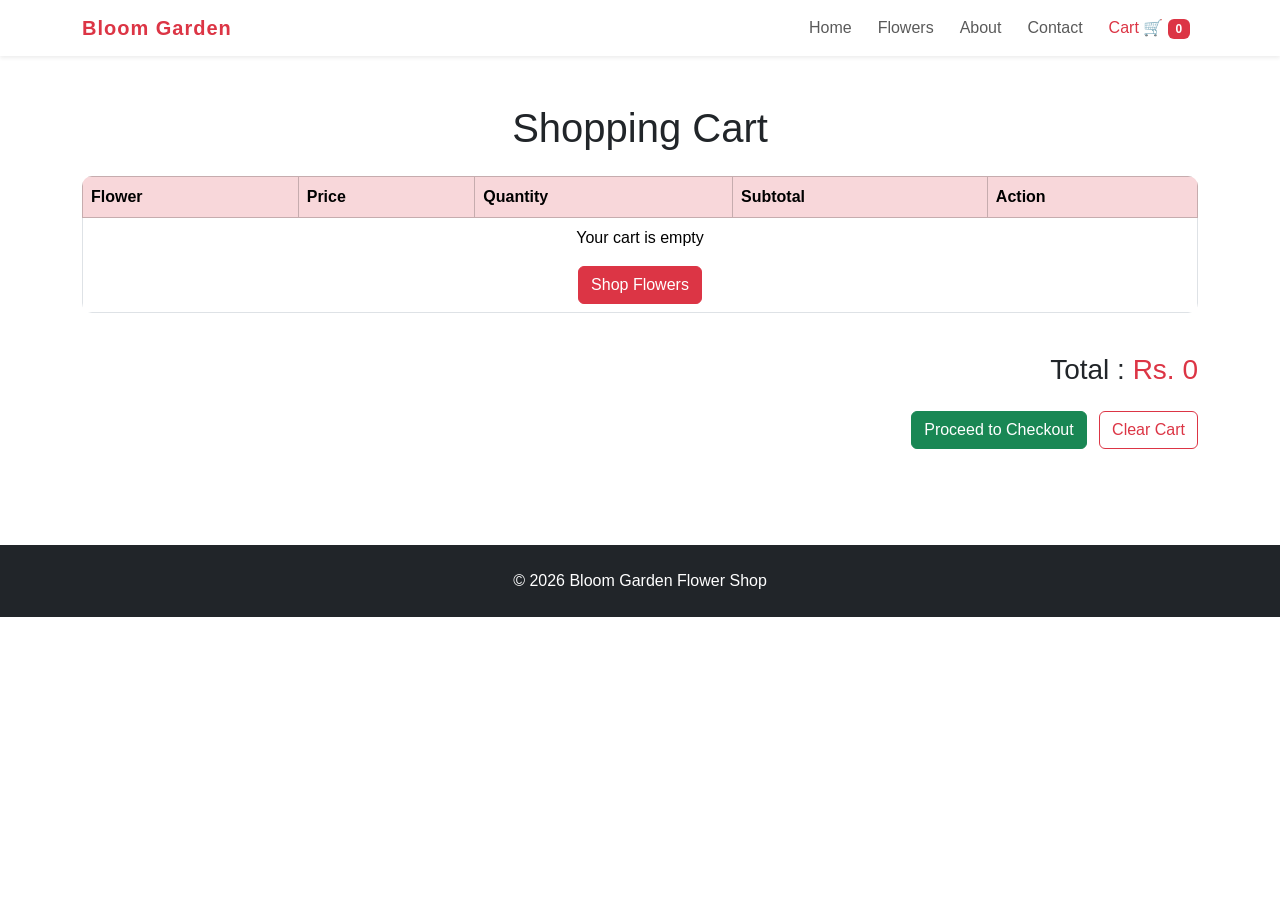
<file: cart.html>
<!DOCTYPE html>
<html lang="en">
<head>
    <meta charset="UTF-8">
    <meta name="viewport" content="width=device-width, initial-scale=1.0">
    <title>Shopping Cart | Bloom Garden</title>

    <link rel="stylesheet" href="css/style.css">

    <link href="https://cdn.jsdelivr.net/npm/bootstrap@5.3.7/dist/css/bootstrap.min.css" rel="stylesheet">
</head>

<body>

<!-- Navbar -->

<nav class="navbar navbar-expand-lg navbar-light bg-white shadow-sm">
    <div class="container">

        <a class="navbar-brand fw-bold text-danger" href="index.html">
            Bloom Garden
        </a>

        <button class="navbar-toggler"
                data-bs-toggle="collapse"
                data-bs-target="#menu">
            <span class="navbar-toggler-icon"></span>
        </button>

        <div class="collapse navbar-collapse" id="menu">

            <ul class="navbar-nav ms-auto">

                <li class="nav-item">
                    <a class="nav-link" href="index.html">Home</a>
                </li>

                <li class="nav-item">
                    <a class="nav-link" href="flowers.html">Flowers</a>
                </li>

                <li class="nav-item">
                    <a class="nav-link" href="about.html">About</a>
                </li>

                <li class="nav-item">
                    <a class="nav-link" href="contact.html">Contact</a>
                </li>

                <li class="nav-item">
                    <a class="nav-link active" href="cart.html">
                        Cart 🛒
                        <span id="cart-count" class="badge bg-danger">0</span>
                    </a>
                </li>

            </ul>

        </div>

    </div>
</nav>

<!-- Page Title -->

<section class="container py-5">

    <h1 class="text-center mb-4">
        Shopping Cart
    </h1>

    <div class="table-responsive">

        <table class="table table-bordered align-middle">

            <thead class="table-danger">

                <tr>
                    <th>Flower</th>
                    <th>Price</th>
                    <th>Quantity</th>
                    <th>Subtotal</th>
                    <th>Action</th>
                </tr>

            </thead>

            <tbody id="cart-items">

                <!-- JavaScript loads cart items here -->

            </tbody>

        </table>

    </div>

    <div class="text-end mt-4">

        <h3>
            Total :
            <span class="text-danger">
                Rs.
                <span id="cart-total">0</span>
            </span>
        </h3>

        <button class="btn btn-success mt-3"
                onclick="checkout()">
            Proceed to Checkout
        </button>

        <button class="btn btn-outline-danger mt-3 ms-2"
                onclick="clearCart()">
            Clear Cart
        </button>

    </div>

</section>

<footer class="bg-dark text-white text-center p-4 mt-5">

    <p>
        © 2026 Bloom Garden Flower Shop
    </p>

</footer>

<script src="js/script.js"></script>

<script>
displayCart();
updateCartCount();
</script>

<script src="https://cdn.jsdelivr.net/npm/bootstrap@5.3.7/dist/js/bootstrap.bundle.min.js"></script>

</body>
</html>
</file>
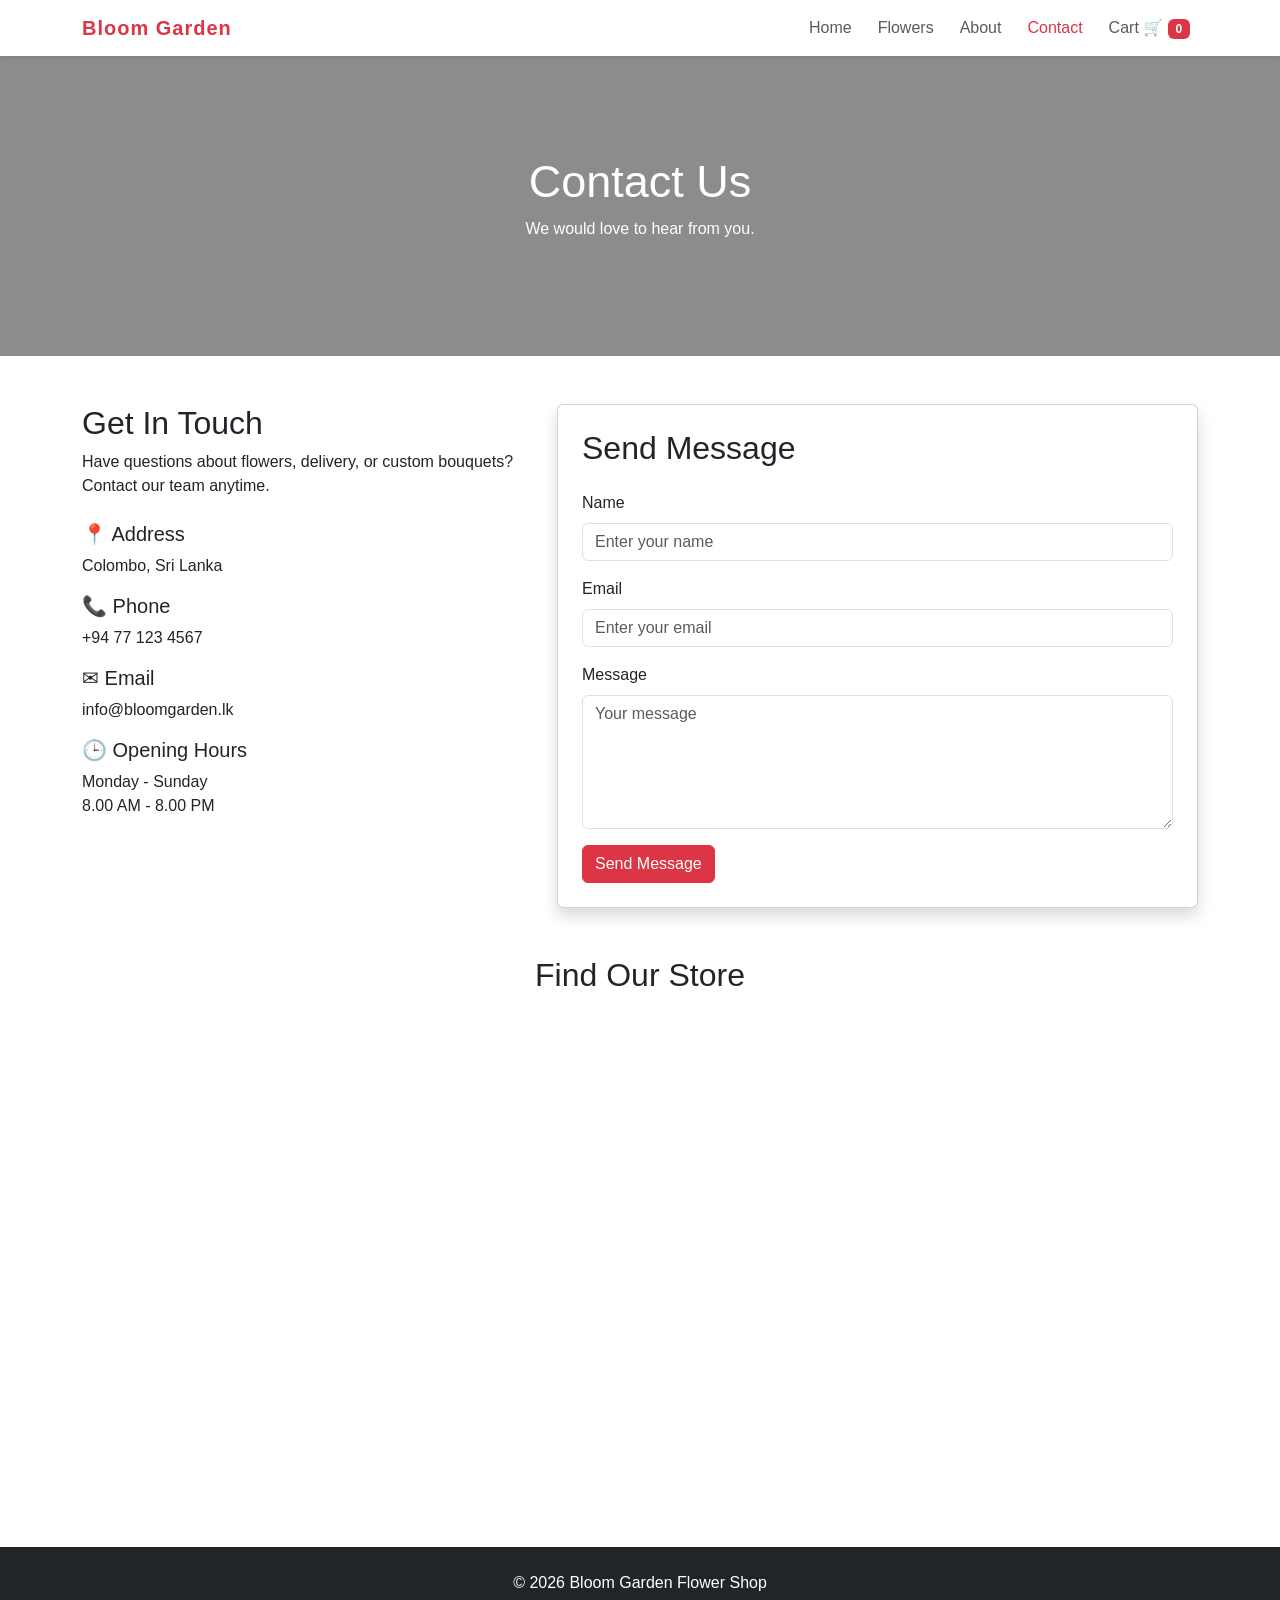
<file: contact.html>
<!DOCTYPE html>
<html lang="en">
<head>
    <meta charset="UTF-8">
    <meta name="viewport" content="width=device-width, initial-scale=1.0">
    <title>Contact Us | Bloom Garden</title>

    <link rel="stylesheet" href="css/style.css">

    <link href="https://cdn.jsdelivr.net/npm/bootstrap@5.3.7/dist/css/bootstrap.min.css" rel="stylesheet">
</head>

<body>

<!-- Navbar -->

<nav class="navbar navbar-expand-lg navbar-light bg-white shadow-sm">

    <div class="container">

        <a class="navbar-brand fw-bold text-danger" href="index.html">
            Bloom Garden
        </a>


        <button class="navbar-toggler"
                data-bs-toggle="collapse"
                data-bs-target="#menu">

            <span class="navbar-toggler-icon"></span>

        </button>


        <div class="collapse navbar-collapse" id="menu">

            <ul class="navbar-nav ms-auto">


                <li class="nav-item">
                    <a class="nav-link" href="index.html">
                        Home
                    </a>
                </li>


                <li class="nav-item">
                    <a class="nav-link" href="flowers.html">
                        Flowers
                    </a>
                </li>


                <li class="nav-item">
                    <a class="nav-link" href="about.html">
                        About
                    </a>
                </li>


                <li class="nav-item">
                    <a class="nav-link active" href="contact.html">
                        Contact
                    </a>
                </li>


                <li class="nav-item">
                    <a class="nav-link" href="cart.html">
                        Cart 🛒
                        <span id="cart-count" class="badge bg-danger">
                            0
                        </span>
                    </a>
                </li>


            </ul>

        </div>

    </div>

</nav>



<!-- Contact Header -->

<section class="contact-banner">

    <div class="container text-center text-white">

        <h1>
            Contact Us
        </h1>

        <p>
            We would love to hear from you.
        </p>

    </div>

</section>



<!-- Contact Section -->

<section class="container py-5">


<div class="row">


<!-- Contact Details -->

<div class="col-md-5">


<h2>
    Get In Touch
</h2>


<p>
    Have questions about flowers, delivery, or custom bouquets?
    Contact our team anytime.
</p>


<div class="mt-4">


<h5>
    📍 Address
</h5>

<p>
    Colombo, Sri Lanka
</p>


<h5>
    📞 Phone
</h5>

<p>
    +94 77 123 4567
</p>


<h5>
    ✉ Email
</h5>

<p>
    info@bloomgarden.lk
</p>


<h5>
    🕒 Opening Hours
</h5>

<p>
    Monday - Sunday<br>
    8.00 AM - 8.00 PM
</p>


</div>


</div>



<!-- Contact Form -->

<div class="col-md-7">


<div class="card shadow p-4">


<h2 class="mb-4">
    Send Message
</h2>


<form onsubmit="sendMessage(event)">


<div class="mb-3">

<label class="form-label">
    Name
</label>

<input type="text"
class="form-control"
placeholder="Enter your name"
required>

</div>



<div class="mb-3">

<label class="form-label">
    Email
</label>

<input type="email"
class="form-control"
placeholder="Enter your email"
required>

</div>



<div class="mb-3">

<label class="form-label">
    Message
</label>

<textarea 
class="form-control"
rows="5"
placeholder="Your message"
required></textarea>

</div>



<button class="btn btn-danger">
    Send Message
</button>


</form>


</div>


</div>


</div>


</section>



<!-- Map -->

<section class="container mb-5">


<h2 class="text-center mb-4">
    Find Our Store
</h2>


<div class="ratio ratio-21x9">

<iframe
src="https://maps.google.com/maps?q=Colombo%20Sri%20Lanka&t=&z=13&ie=UTF8&iwloc=&output=embed"
allowfullscreen>
</iframe>

</div>


</section>



<!-- Footer -->

<footer class="bg-dark text-white text-center p-4">

<p>
    © 2026 Bloom Garden Flower Shop
</p>

</footer>



<script src="js/script.js"></script>

<script>
updateCartCount();
</script>


<script src="https://cdn.jsdelivr.net/npm/bootstrap@5.3.7/dist/js/bootstrap.bundle.min.js"></script>


</body>
</html>
</file>
<file: css/style.css>
*{
    margin:0;
    padding:0;
    box-sizing:border-box;
    font-family:'Poppins', Arial, sans-serif;
}


body{
    background:#fff8fb;
    color:#333;
}


/* Navbar */

.navbar-brand{
    font-size:26px;
    letter-spacing:1px;
}


.nav-link{
    font-weight:500;
    margin-left:10px;
}


.nav-link:hover,
.nav-link.active{
    color:#dc3545 !important;
}



/* Home Hero */

.hero{

    height:85vh;

    background:
    linear-gradient(
        rgba(0,0,0,0.45),
        rgba(0,0,0,0.45)
    ),
    url("https://images.unsplash.com/photo-1525310072745-f49212b5ac6d?w=1600")
    center/cover no-repeat;

    display:flex;
    align-items:center;
    text-align:center;

    color:white;
}


.hero h1{

    font-size:55px;
    font-weight:700;

}


.hero p{

    font-size:22px;
    margin:20px 0;

}




/* Cards */

.card{

    border:none;
    border-radius:15px;
    overflow:hidden;
    transition:0.3s;

}


.card:hover{

    transform:translateY(-8px);

    box-shadow:
    0 10px 25px rgba(0,0,0,0.15);

}


.card img{

    height:250px;
    object-fit:cover;

}


.card h5{

    font-weight:600;

}




/* Buttons */

.btn-danger{

    background:#e91e63;
    border:none;

}


.btn-danger:hover{

    background:#c2185b;

}



/* About Page */

.about-banner{

    height:300px;

    background:
    linear-gradient(
        rgba(0,0,0,0.45),
        rgba(0,0,0,0.45)
    ),
    url("https://images.unsplash.com/photo-1526047932273-341f2a7631f9?w=1600")
    center/cover;


    display:flex;
    align-items:center;

}


.about-banner h1{

    font-size:45px;

}



/* Contact Page */

.contact-banner{

    height:300px;

    background:
    linear-gradient(
        rgba(0,0,0,0.45),
        rgba(0,0,0,0.45)
    ),
    url("https://images.unsplash.com/photo-1490750967868-88aa4486c946?w=1600")
    center/cover;


    display:flex;
    align-items:center;

}


.contact-banner h1{

    font-size:45px;

}



/* Product Grid */

.products{

    padding:40px 0;

}



/* Cart Table */

.table{

    background:white;

    border-radius:10px;

    overflow:hidden;

}


.table th{

    background:#f8d7da;

}



/* Cart Buttons */

.quantity-btn{

    width:35px;
    height:35px;

    border:none;

    background:#e91e63;

    color:white;

    border-radius:5px;

}


.remove-btn{

    background:#dc3545;

    color:white;

    border:none;

    padding:7px 15px;

    border-radius:5px;

}




/* Contact Form */

.form-control{

    border-radius:10px;

    padding:12px;

}


textarea{

    resize:none;

}



/* Footer */

footer{

    margin-top:50px;

}


footer p{

    margin:0;

}



/* Responsive Design */


@media(max-width:768px){


.hero{

    height:70vh;

}


.hero h1{

    font-size:35px;

}


.hero p{

    font-size:18px;

}


.about-banner h1,
.contact-banner h1{

    font-size:35px;

}


.card img{

    height:220px;

}


}
</file>
